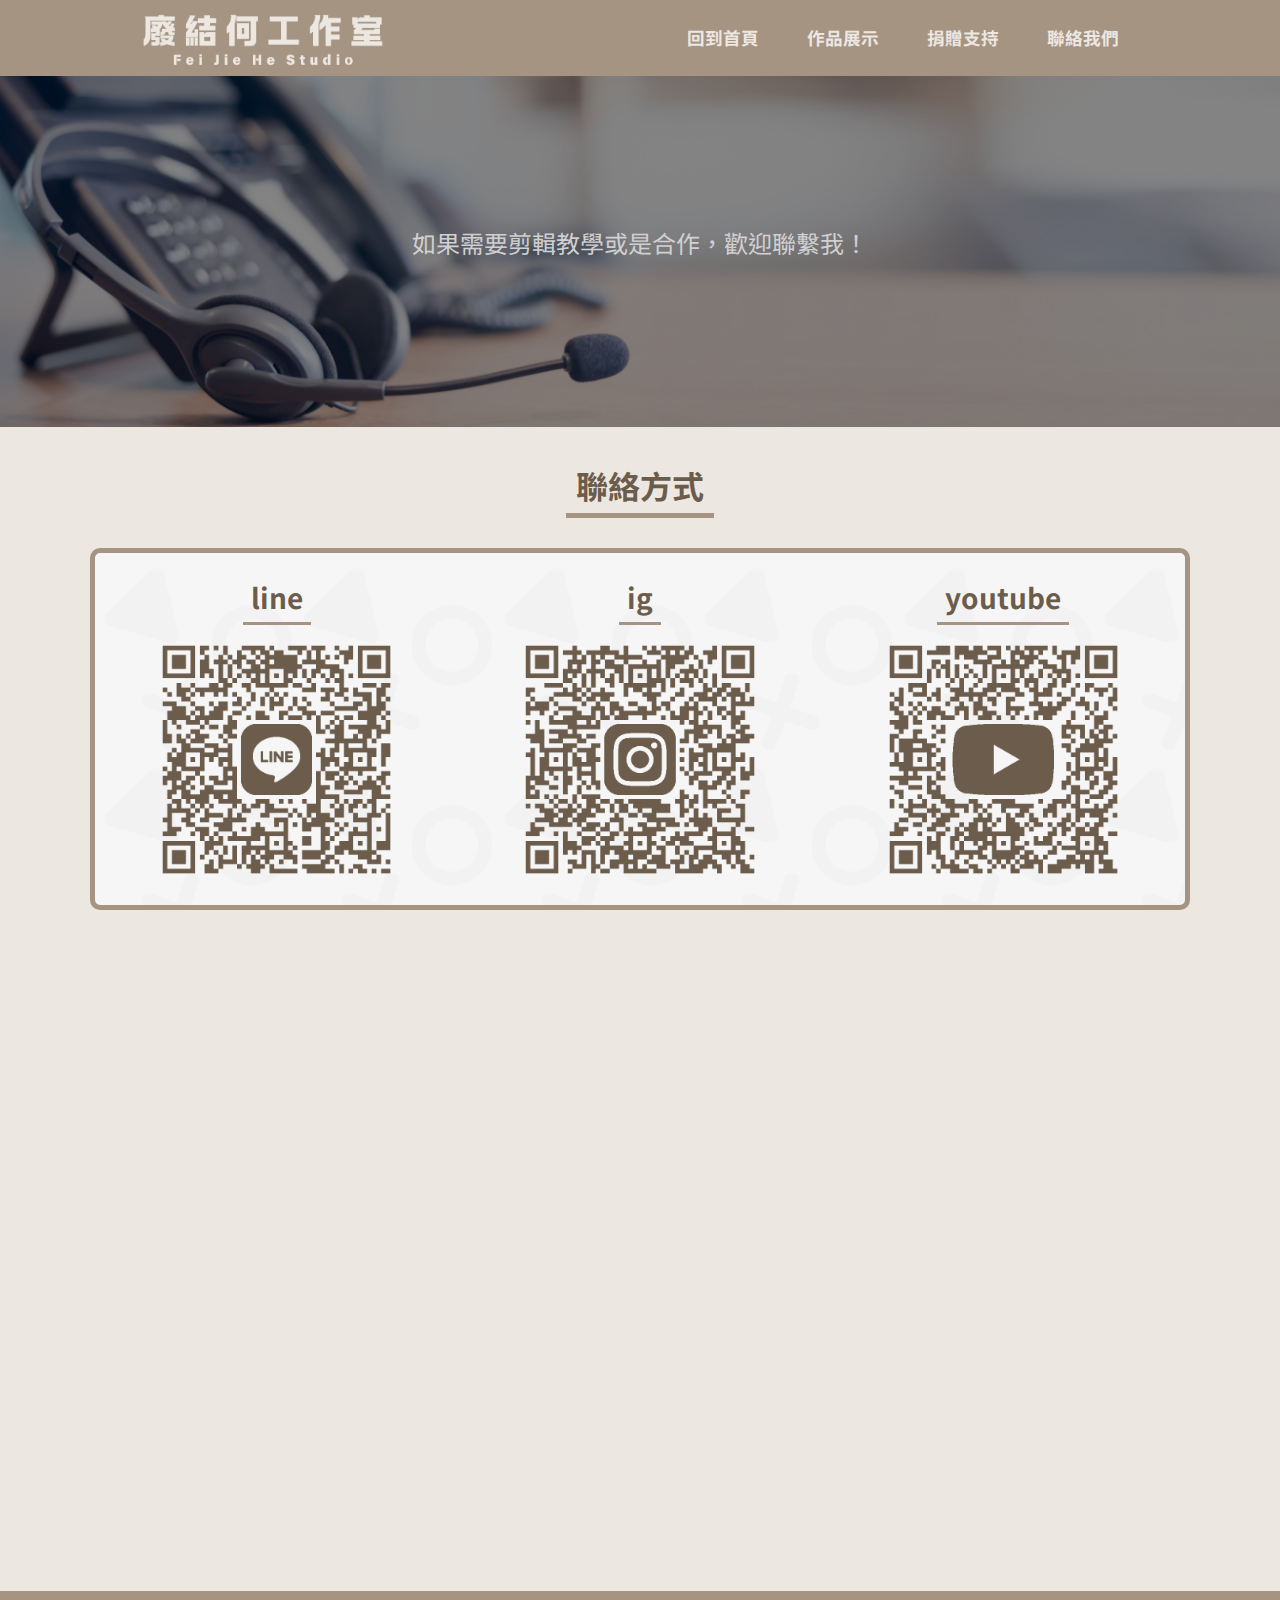
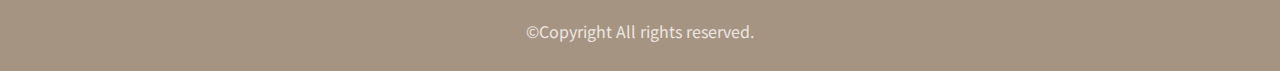
<file: contact.html>
<!DOCTYPE html>
<html lang="en">
<head>
    <meta charset="UTF-8">
    <meta name="viewport" content="width=device-width, initial-scale=1.0">
    <title>廢結何工作室-聯絡我們</title>
    <link rel="stylesheet" href="./css/normalize.css">
    <link rel="stylesheet" href="./css/style.css">
    <link rel="preconnect" href="https://fonts.googleapis.com">
    <link rel="preconnect" href="https://fonts.gstatic.com" crossorigin>
    <link href="https://fonts.googleapis.com/css2?family=Noto+Sans+TC:wght@100..900&display=swap" rel="stylesheet">
    <link href="img/favicon.ico" rel="shortcut icon" />
</head>
<body>
    <!-- 載入進度條 -->
    <div id="loading" class="loading">
        <img src="./img/轉圈.png" alt="" class="spin_in_circles">
        <div class="schedule_div">
            <div class="schedule"></div>
            <div class="schedule_bg" id="schedule_bg"></div>
        </div>
    </div>
     <!-- 頭 -->
     <header class="header">
        <a class="header_a" href="index.html"><h1 class="header_h1">廢結何工作室-聯絡我們</h1></a>
        <div class="menu_box" ><img id="menu" src="./img/選單.png" alt="選單"></div>
        <ul class="header_ul" id="header_ul">
            <li class="header_li"><a class="header_il_a" href="index.html">回到首頁</a></li>
            <li class="header_li"><a class="header_il_a" href="work.html">作品展示</a></li>
            <li class="header_li"><a class="header_il_a" href="donation.html">捐贈支持</a></li>
            <li class="header_li"><a class="header_il_a" href="contact.html">聯絡我們</a></li>
        </ul>
    </header>
    <article class="big_img">
        <img class="big_img_img" src="./img/客服.png" alt="客服照片">
        <h2 class="big_img_h2">如果需要剪輯教學或是合作，歡迎聯繫我！</h2>
    </article>    
    <article class="article_main">
        <div class="article_main_top">
            <h2 class="article_main_top_h2">聯絡方式</h2>
            <div class="article_main_top_img">
                <div class="call_div">
                    <p class="call_p">line</p>
                    <a class="call_div_a" href="https://line.me/ti/p/dLfhICpOon">
                        <img class="call_img" src="./img/line.png" alt="line">
                    </a>

                </div>
                <div class="call_div">
                    <p class="call_p">ig</p>
                    <a class="call_div_a" href="https://www.instagram.com/jianming_1224?igsh=MTUybXpkdHdpdnA2OQ==" target="_blank">
                        <img class="call_img" src="./img/ig.png" alt="ig">
                    </a>
                </div>
                <div class="call_div">
                    <p class="call_p">youtube</p>
                    <a class="call_div_a" href="https://www.youtube.com/@FeiJieHe" target="_blank">
                        <img class="call_img" src="./img/yt.png" alt="ig">
                    </a>
                </div>
            </div>
            
        </div>
        <div class="article_main_top">
            <h2 class="article_main_top_h2">工作室位置</h2>
            <div class="article_main_top_img">
                <iframe src="https://www.google.com/maps/embed?pb=!1m17!1m12!1m3!1d859.8546105830704!2d166.1659038303649!3d-77.55442004513333!2m3!1f0!2f0!3f0!3m2!1i1024!2i768!4f13.1!3m2!1m1!2zNzfCsDMzJzE2LjAiUyAxNjbCsDA5JzU2LjkiRQ!5e0!3m2!1szh-TW!2sus!4v1729907523091!5m2!1szh-TW!2sus" width="100%" height="450" style="border:0;" allowfullscreen="" loading="lazy" referrerpolicy="no-referrer-when-downgrade"></iframe>
            </div>
        </div>
    </article>
    <footer class="footer">
        <p>©Copyright All rights reserved.</p>
    </footer>
    <script src="./js/menu.js"></script>
    <script src="./js/appear.js"></script>
    <script src="./js/load.js"></script>
</body>
</html>
</file>
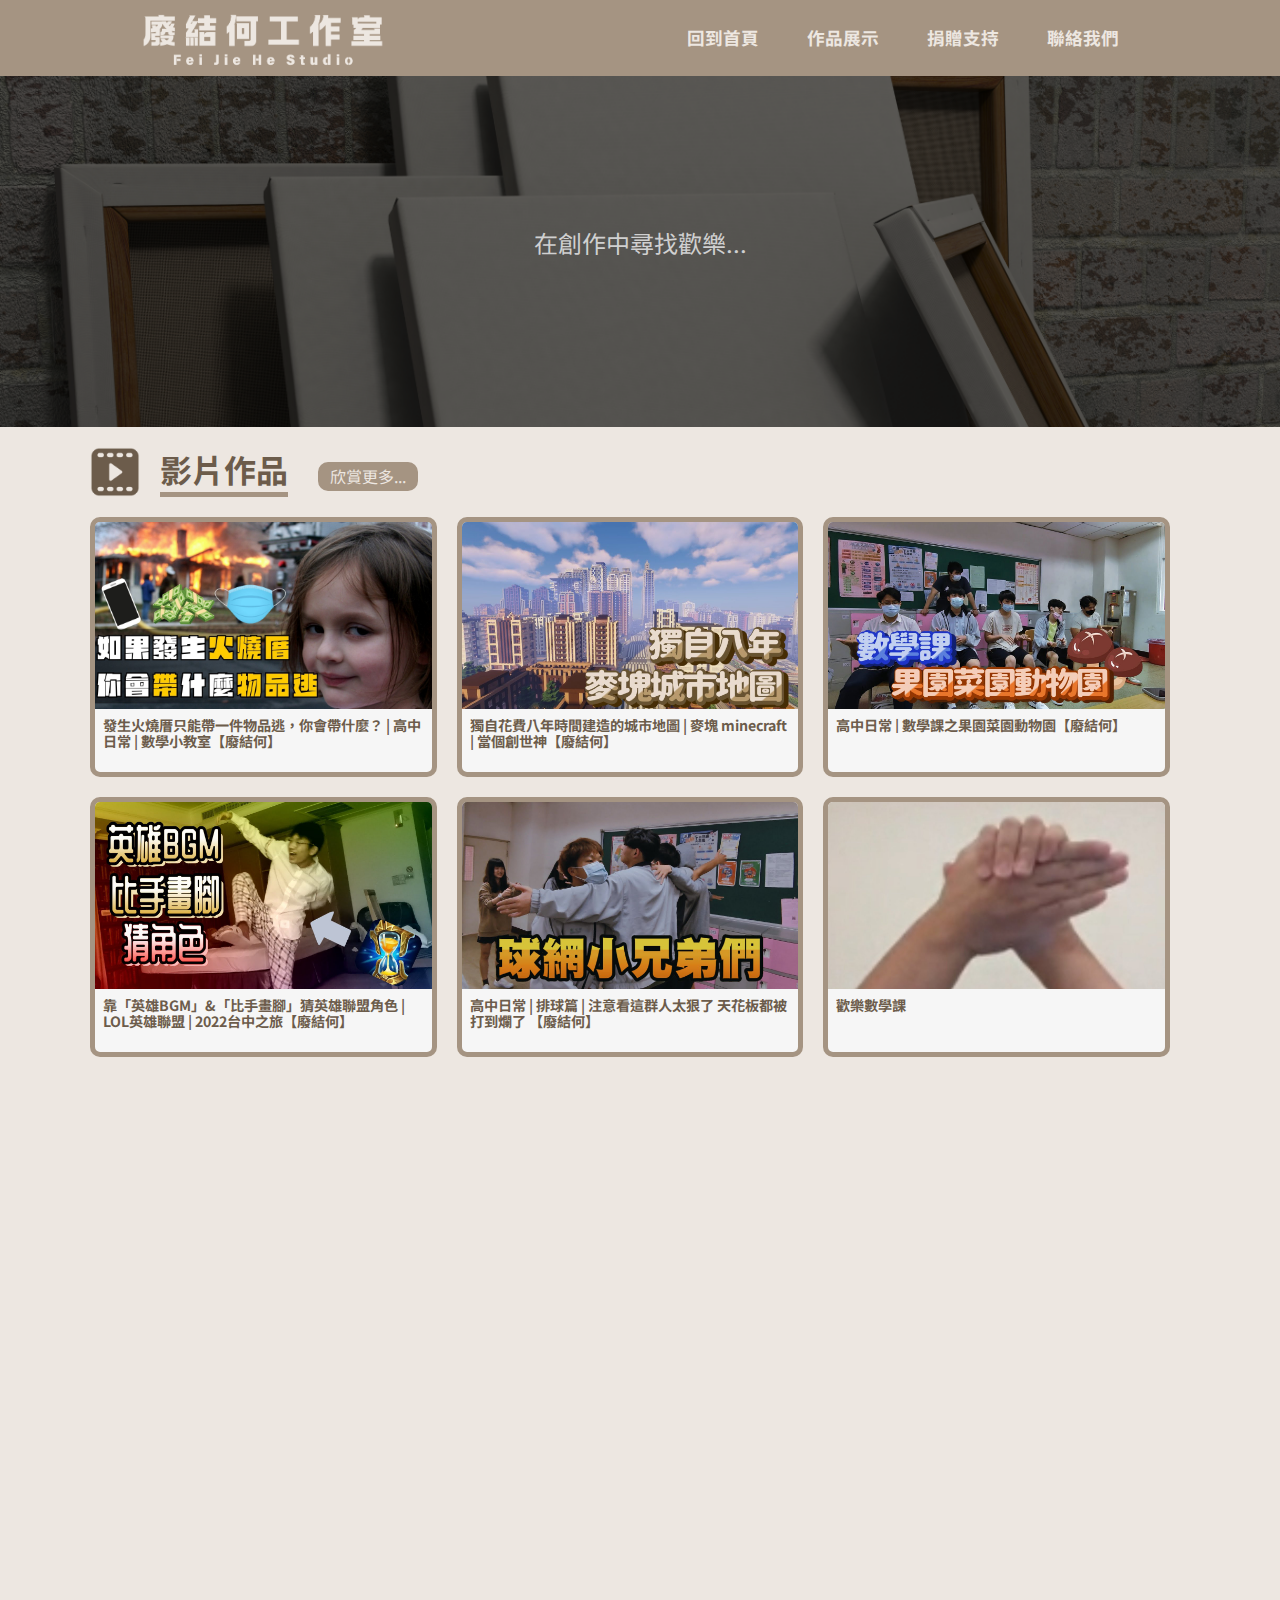
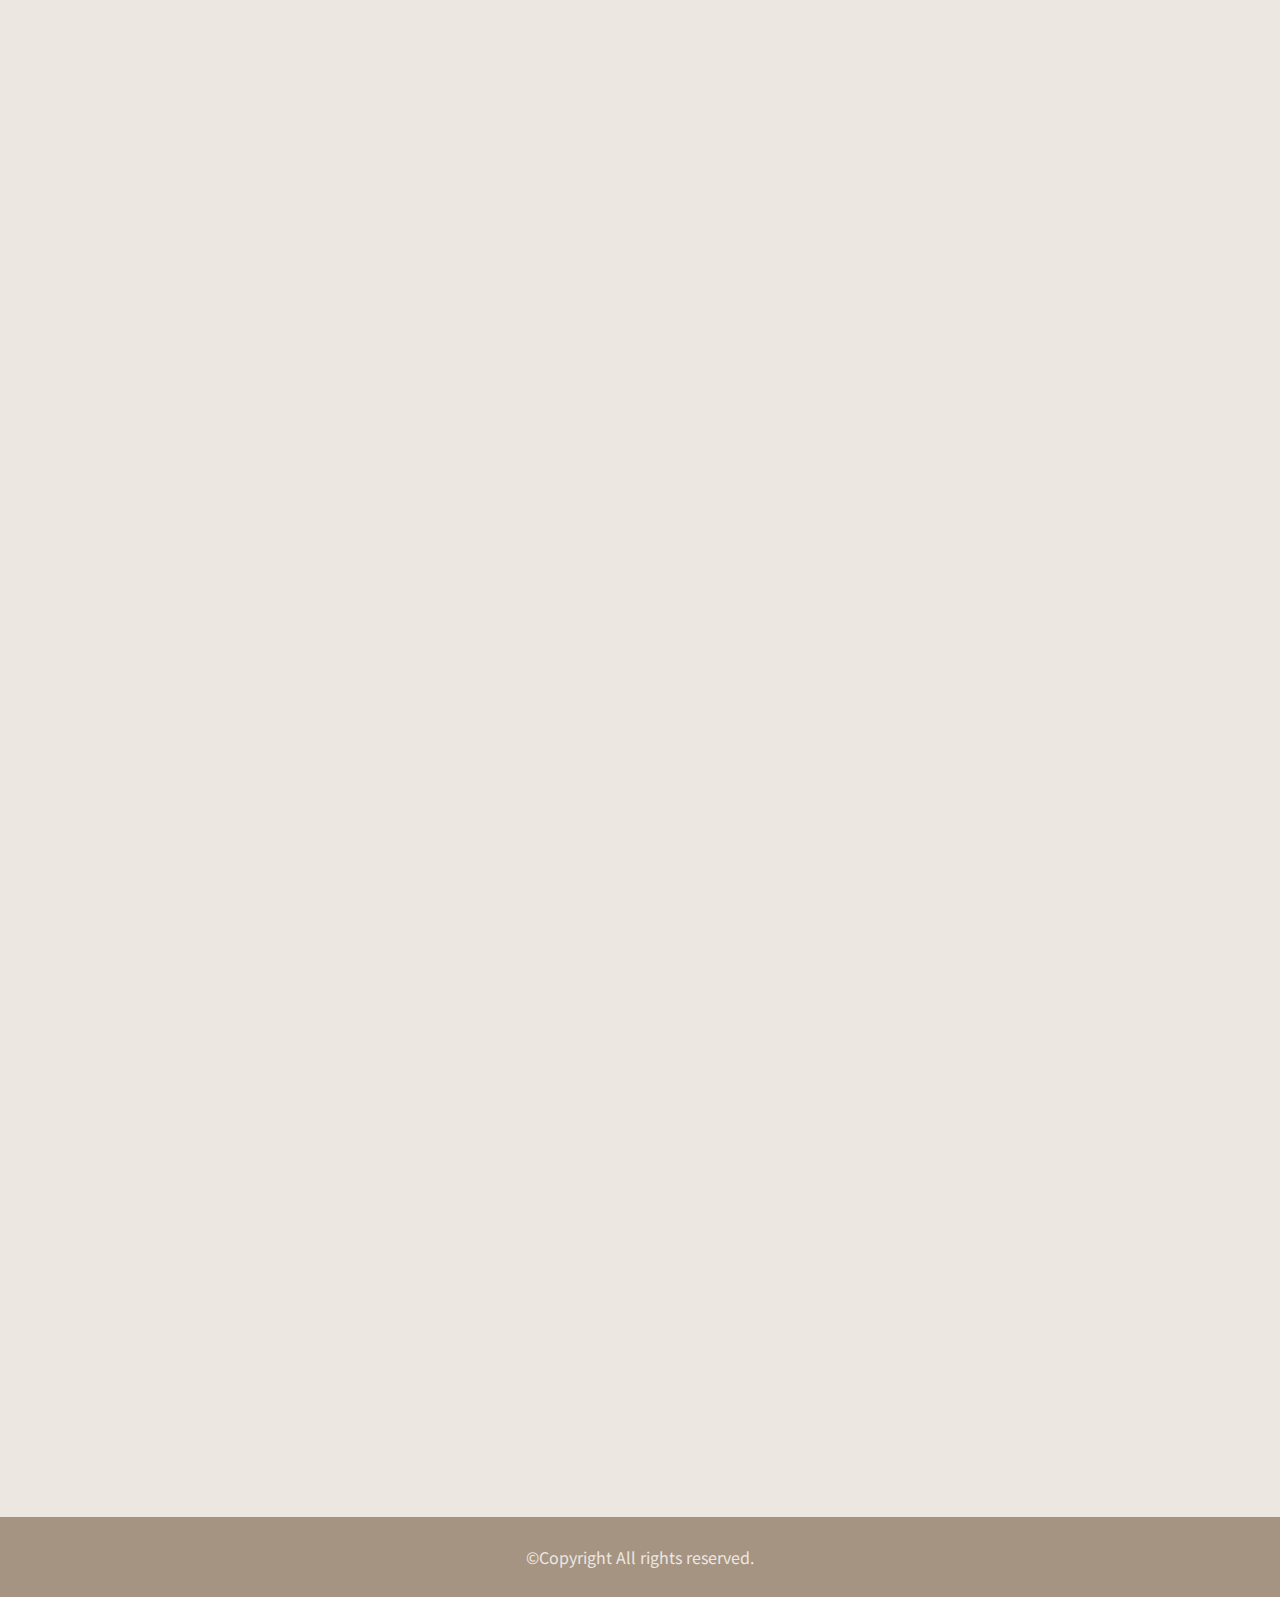
<file: work.html>
<!DOCTYPE html>
<html lang="en">
<head>
    <meta charset="UTF-8">
    <meta name="viewport" content="width=device-width, initial-scale=1.0">
    <title>廢結何工作室-作品展示</title>
    <link rel="stylesheet" href="./css/normalize.css">
    <link rel="stylesheet" href="./css/style.css">
    <link rel="preconnect" href="https://fonts.googleapis.com">
    <link rel="preconnect" href="https://fonts.gstatic.com" crossorigin>
    <link href="https://fonts.googleapis.com/css2?family=Noto+Sans+TC:wght@100..900&display=swap" rel="stylesheet">
    <link href="img/favicon.ico" rel="shortcut icon" />
</head>
<body>
    <!-- 載入進度條 -->
    <div id="loading" class="loading">
        <img src="./img/轉圈.png" alt="" class="spin_in_circles">
        <div class="schedule_div">
            <div class="schedule"></div>
            <div class="schedule_bg" id="schedule_bg"></div>
        </div>
    </div>




     <!-- 頭 -->
    <header class="header">
        <a class="header_a" href="index.html"><h1 class="header_h1">廢結何工作室-作品展示</h1></a>
        <div class="menu_box" ><img id="menu" src="./img/選單.png" alt="選單"></div>
        <ul class="header_ul" id="header_ul">
            <li class="header_li"><a class="header_il_a" href="index.html">回到首頁</a></li>
            <li class="header_li"><a class="header_il_a" href="work.html">作品展示</a></li>
            <li class="header_li"><a class="header_il_a" href="donation.html">捐贈支持</a></li>
            <li class="header_li"><a class="header_il_a" href="contact.html">聯絡我們</a></li>
        </ul>
    </header>   
    <article class="big_img">
        <img class="big_img_img" src="./img/draw.png" alt="客服照片">
        <h2 class="big_img_h2">在創作中尋找歡樂...</h2>
    </article>
    <article class="article_main">
        <div class="work">
            <div class="work_title">
                <div class="icon"><img src="./img/video_icon.png" alt="" class="icon_img"></div>
                <h2 class="work_h2">影片作品</h2>
                <a class="work_h2_a" target="_blank" href="https://www.youtube.com/@FeiJieHe">欣賞更多...</a>
            </div>
            <div class="work_all">
                <div class="work_yt">
                    <div class="work_box">
                        <a href="https://www.youtube.com/watch?v=DgqO3DuyeaA&t=1s" target="_blank" class="work_a">
                            <img class="work_img" src="./img/如果發生火燒厝.jpg" alt="如果發生火燒厝">
                        </a>
                    </div>
                    <p class="work_p">發生火燒厝只能帶一件物品逃，你會帶什麼？ | 高中日常 | 數學小教室【廢結何】</p>
                </div>
                <div class="work_yt">
                    <div class="work_box">
                        <a href="https://youtu.be/mI-dZJfk830" target="_blank" class="work_a">
                            <img class="work_img" src="./img/麥塊.jpg" alt="麥塊">
                        </a>
                    </div>
                    <p class="work_p">獨自花費八年時間建造的城市地圖 | 麥塊 minecraft | 當個創世神【廢結何】</p>
                </div>
                <div class="work_yt">
                    <div class="work_box">
                        <a href="https://youtu.be/TR0d4kcvNm4" target="_blank" class="work_a">
                            <img class="work_img" src="./img/果園.jpg" alt="果園">
                        </a>
                    </div>
                    <p class="work_p">高中日常 | 數學課之果園菜園動物園【廢結何】</p>
                </div>
                <div class="work_yt">
                    <div class="work_box">
                        <a href="https://youtu.be/fBHRL8NczQw" target="_blank" class="work_a">
                            <img class="work_img" src="./img/lol.jpg" alt="lol">
                        </a>
                    </div>
                    <p class="work_p">靠「英雄BGM」&「比手畫腳」猜英雄聯盟角色 | LOL英雄聯盟 | 2022台中之旅【廢結何】</p>
                </div>
                <div class="work_yt">
                    <div class="work_box">
                        <a href="https://youtu.be/DNLe4YgYeA8" target="_blank" class="work_a">
                            <img class="work_img" src="./img/排球.jpg" alt="排球">
                        </a>
                    </div>
                    <p class="work_p">高中日常 | 排球篇 | 注意看這群人太狠了 天花板都被打到爛了 【廢結何】</p>
                </div>
                <div class="work_yt">
                    <div class="work_box">
                        <a href="https://youtu.be/SQkiKdgl_Rw" target="_blank" class="work_a">
                            <img class="work_img" src="./img/數學課.jpg" alt="數學課">
                        </a>
                    </div>
                    <p class="work_p">歡樂數學課</p>
                </div>

            </div>
        </div>
        <div class="work" >
            <div id="link_draw"><br><br></div>
            <div class="work_title">            
                <div class="icon"><img src="./img/draw_icon.png" alt="" class="icon_img"></div>
                <h2 class="work_h2" >繪圖作品</h2>
            </div>

            <div class="work_all">
                <div class="work_draw">
                    <div class="work_draw_box" >
                        <img class="work_img" src="./img/有娜.jpg" alt="申有娜" id="yuna">
                    </div>
                    <p class="work_p" >申有娜 2024.9.23</p>
                    <p class="work_p">贈送給Kai Xiang的生日禮物</p>
                </div>
                <div class="work_draw">
                    <div class="work_draw_box">
                        <img class="work_img" src="./img/漢堡.jpg" alt="漢堡" id="hamburger">
                    </div>
                    <p class="work_p">大俠愛吃漢堡包 2024.8.25</p>
                </div>
                <div class="work_draw">
                    <div class="work_draw_box">
                        <img class="work_img" src="./img/水豚.jpg" alt="水豚" id="capybara">
                    </div>
                    <p class="work_p">水豚騎水上摩托車 2024.8.19</p>
                </div>
                <div class="work_draw">
                    <div class="work_draw_box">
                        <img class="work_img" src="./img/蛋糕.jpg" alt="蛋糕" id="cake">
                    </div>
                    <p class="work_p">a piece of cake 2024.8.12</p>
                </div>
                <div class="work_draw">
                    <div class="work_draw_box">
                        <img class="work_img" src="./img/沅錡.jpg" alt="沅錡" id="uq">
                    </div>
                    <p class="work_p">沅錡在武嶺 2024.5.19</p>
                    <p class="work_p">贈給沅錡的畫像</p>
                </div>
                <div class="work_draw">
                    <div class="work_draw_box">
                        <img class="work_img" src="./img/額頭.jpg" alt="額頭" id="forehead">
                    </div>
                    <p class="work_p">額頭戴帽子 2024.4.3</p>
                    <p class="work_p">贈給額頭的畫像</p>
                </div>
                <div class="work_draw">
                    <div class="work_draw_box">
                        <img class="work_img" src="./img/花園.jpg" alt="花園羽香里" id="hakari">
                    </div>
                    <p class="work_p">花園羽香里 2024.2.2</p>
                </div>
                
            </div>
        </div>

        <div class="work" >
            <div id="link_model"><br><br></div>
            <div class="work_title">            
                <div class="icon"><img src="./img/model_icon.png" alt="" class="icon_img"></div>
                <h2 class="work_h2" >建模作品</h2>
            </div>
            <div class="work_all">
                <div class="work_draw">
                    <div class="work_draw_box">
                        <img class="work_img" src="./img/正方形有馬加奈.png" alt="有馬加奈" id="kana3d">
                    </div>
                    <p class="work_p">有馬加奈 2024.9.22</p>
                </div>
                <div class="work_draw">
                    <div class="work_draw_box">
                        <img class="work_img" src="./img/阿尼亞.png" alt="阿尼亞" id="anya3d">
                    </div>
                    <p class="work_p">阿妮亞 2024.10.22</p>
                </div>
                
            </div>
        </div>
        <div id="chacha"><img class="chacha" src="./img/叉叉.png" alt="叉叉"></div>  <!-- 叉叉 -->
    </div>      

    </article>
    <footer class="footer">
        <p>©Copyright All rights reserved.</p>
    </footer> 
    <!-- 點開的照片 -->
    <div id="img_bg">
        <div id="black">
            <img src="./img/轉圈.png" alt="" id="ooo" >
        </div>
    </div>  <!-- 背景黑色 -->
    <img class="click " id="slideshow" src="./img/申有娜點開.jpg" alt="">  <!-- 照片換燈片 -->




    <script src="./js/appear_work.js"></script>
    <script src="./js/load_work.js"></script>
    <script src="./js/script.js"></script>
</body>
</html>
</file>
<file: css/style.css>
html{
    box-sizing: border-box;
    font-size: 100%;
    
}
*,*:before,*:after{
    box-sizing: inherit;
}

*{
    padding: 0;
    margin: 0;
}

body{
    background-color:#ede7e1;
    font-family: "Noto Sans TC",Arial, sans-serif;
    overflow: hidden;
}
/* 載入畫面 */

.loading{
    position: fixed;
    width: 100%;
    height: 100%;
    background-color: #ede7e1;
    z-index: 13;
    opacity: 1;
    transition: opacity 1.3s ease ;
    display: flex;
    justify-content:center;
    align-items: center;
    flex-direction: column;
    top: 0px;
}

.loading_animation{
    opacity: 0;

}



/* 進度條轉圈圈 */
.spin_in_circles{

    width: 250px;
    height: 250px;
    animation: rotate 0.8s ease-out infinite;

}
/* 轉圈圈動畫，之後需要可以用 */
@keyframes rotate {
    0% {
      transform: rotate(0deg);
    }
    100% {
      transform: rotate(360deg);
    }
}

/* 進度條 */
.schedule_div{
    width: 250px;
    height: 50px;
    margin: 50px;
    position: relative;
    overflow: hidden;
}

.schedule{
    width: 250px;
    height: 50px;
    border: 11px solid #a59482;
    border-radius: 50px;
    position: absolute;
    z-index: 1;
}
/* 進度條在跑 */
.schedule_bg{
    width: 0;
    height: 32px;
    top: 9px;
    left: 8px;
    border-radius: 50px;
    background-color: #6c5c4b;
    position: absolute;
    z-index: -1;
}





/* 頭 */
.header{
    background-color: #a59482 ;
    width: 100%;
    padding-top:8px ;
    padding-bottom: 8px; ;
    display: flex;
    justify-content:space-around;
    align-items: center;
    position: fixed;
    z-index: 2;

}
.header_a{
    text-decoration: none;
}
.header_h1{

    display: flex;
    align-self: center;
    margin: 0px;
    height: 60px;
    width: 250px;
    font-size: 0;
    background-image:url(../img/Fei_Jie_He_Studio.png);
    background-size:100%;
}

.menu_box{
    width: 40px;
    height: 40px;
    display: none;
}
.menu{
    width: 100%;
}
.header_ul{
    display: flex;
    justify-content: center;
    align-items: center;
}
.header_li{
    padding: 20px;
    display: inline;
}



.header_il_a {

    color: #ede7e1;
    text-decoration: none;
    padding: 4px;
    font-size: 110%;
    font-weight: bold ;
    transition: color 0.3s ease,border-bottom 0.25s ease;
    

}



.header_il_a:hover{
    color: #6a4b2c;
    border-bottom: 3px solid;

}


/* 內容(大圖片) */
.article_img_h2{
    width: 100%;
    aspect-ratio: 21 / 9;
    background-image:url(../img/pexels-pixabay-265072.png);  
    background-size: 100%;  
    display: flex;
    justify-content: center;
    align-items: center;
    color: #d0d0d0;
    font-weight: 400;
    font-size: 200%;
    text-align: center;/*同一個文字框(h1)，換行置中*/
    line-height: 1.5; /* 調整行距 */
    animation-name: bug_img_animation;
    animation-duration: 0.7s;
}
@keyframes bug_img_animation{
    from{
        transform: translateY(-200px);
        opacity: 0.5;
    }
    to{
        transform: translateY(0px);
        opacity: 1;
    }
}

.small{
    font-size: 60%;
}
/* 內容(主要格式) */
.article_main{
    max-width: 1200px;
    margin: auto;
    padding: 0px 50px ;
    overflow: hidden;
}

/* 內容(主要_上) */
.article_main_top{
    display: flex;
    flex-direction: column;
    align-items: center;
    padding-bottom: 50px;
    transition: transform 0.5s ease ,opacity 0.5s ease; 
    /* 上面是位移動畫過度  下面是透明度動畫過度 */
    opacity:0;
    transform: translatey(50px);
}
.article_main_top_h2{
    display: flex;
    justify-content: center;
    align-items: center;
    padding: 10px;
    font-size: 200%;
    font-weight: bold;
    border-bottom: 5px #a59482 solid;
    margin: 30px;
    color: #6c5c4b;
}
.article_main_top_img{
    width: 100%;
    display: flex;
    justify-content:space-around;
    border: 5px #a59482 solid;
    border-radius:10px;
    /* background-color: #f6f6f6; */
    background-image: url(../img/圈圈叉叉.png);
    background-size: 200px 200px;
    flex: 0 0 calc(33.333% - 20px);
    overflow: hidden;

}

.article_1{
    width: 100%;
    aspect-ratio: 4 / 3;
    padding: 20px;
    display: flex;
    flex-direction:column;
    justify-content: center;
    transform: translateY(50px);
    transition: transform 0.5s ease,opacity 0.5s ease;
    opacity: 0;

}
.article_1_img{
    width: 100%;
    border-radius:10px;

}

.article_1_p{
    display: flex;
    justify-content: center;
    color: #6c5c4b;
    font-size: 20px;
    font-weight: 700;
    padding-top: 10px ;
}
/* 內容(主要_下) */
.article_main_down{
    display: flex;
    flex-direction: column;
    align-items: center;
    padding-bottom: 50px;
    transition: transform 0.5s ease ,opacity 0.5s ease; 
    /* 上面是位移動畫過度  下面是透明度動畫過度 */
    opacity:0;
    transform: translatey(50px);
}
.article_main_down_h2{

    display: flex;
    justify-content: center;
    align-items: center;
    padding: 10px;
    font-size: 200%;
    font-weight: bold;
    border-bottom: 5px #a59482 solid;
    margin: 30px;
    color: #6c5c4b;
}
.article_main_down_img{
    width: 100%;
    display: flex;
    flex-direction: column;
}
.article_2{
    background-image: url(../img/圈圈叉叉.png);
    background-size: 200px 200px;
    width: 100%;
    height: 360px;
    display: flex;
    justify-content: space-between;
    margin-bottom: 20px;
    border: 5px #a59482 solid;
    border-radius:10px;
    transition: transform 0.5s ease ,opacity 0.5s ease; 
    /* 上面是位移動畫過度  下面是透明度動畫過度 */
    opacity:0;
    transform: translatey(50px);


}

.appear{
    transform: translatey(0px);
    opacity:1;

}




.article_2_img{
    width: 55%;
    aspect-ratio: 16 / 9;
    border-radius: 5px;
    flex: 50%;


}
.article_2_text{
    display: flex;
    flex-direction: column;
    justify-content: center;
    align-items: center;
    flex: 50%;
    transition: transform 0.5s ease ,opacity 0.5s ease;
    transform: translateX(-100px);
    opacity: 0;
}






.article_2_h3{
    display: flex;
    justify-content: center;
    align-items: center;
    padding: 8px;
    font-size: 175%;
    font-weight: bold;
    border-bottom: 3px #a59482 solid;
    margin: 30px;
    color: #6c5c4b;    

}
.article_2_a{
    margin: 10px;
    padding: 3px 10px;
    border: #a59482 solid 2px;
    font-size: 120%;
    border-radius: 10px;
    color: #ede7e1;
    text-decoration: none;
    background-color: #a59482;
    transition: transform 0.2s; /* 過渡效果 */
}
.article_2_a:hover{
    color: #a59482;
    background-color: #6c5c4b;
    transform: scale(1.1);
}
/* 尾 */
.footer{
    width: 100%;
    height: 80px;
    background-color: #a59482;
    display: flex;
    justify-content: center;
    align-items: center;
    color:#ede7e1;
}



/* 超大圖片(除了首頁)的格式 */
.big_img{
    display: flex;
    justify-content: center;
    align-items: center;
    width: 100%;
    animation-name: bug_img_animation;
    animation-duration: 0.7s ;
}
.big_img_img{ 
    width: 100%;
}
.big_img_h2{
    position: absolute; 
    text-align: center;/*同一個文字框(h1)，換行置中*/
    line-height: 1.5; /* 調整行距 */   
    color: #d0d0d0;
    font-weight: 400;
    font-size: 150%;
    margin-top:60px ;
    z-index: 1;
    
}

/* 聯絡方式 */
.call_div{
    width: 100%;
    aspect-ratio: 4 / 3;
    padding: 20px;
    display: flex;
    flex-direction:column;
    justify-content: center;
    align-items: center;


}

.call_div_a{
    display: flex;
    text-decoration: none; 
    justify-content: center;
    align-items: center;
    width: 250px;
    height: 250px;
}

.call_p{
    display: flex;
    justify-content: center;
    align-items: center;
    padding: 8px;
    font-size: 175%;
    font-weight: bold;
    border-bottom: 3px #a59482 solid;
    color: #6c5c4b;    
    margin-bottom: 10px;


}
.call_img{ 
    width: 95%;
    aspect-ratio: 1 / 1;
    transition: width 0.2s ease;
}
.call_img:hover{
    width: 100%;
}

.article_card{
    width: 100%;
    display: flex;
    justify-content:space-around;
    border: 5px #a59482 solid;
    border-radius:10px;
    /* background-color: #f6f6f6; */
    background-image: url(../img/圈圈叉叉.png);
    background-size: 200px 200px;
    flex: 0 0 calc(50% - 20px);
    overflow: hidden;

}


.card{
    width: 100px;
    height: 100px;
    padding: 20px;
    display: flex;
    flex-direction:column;
    justify-content: center;
    align-items: center;


}






/* 捐款表單 */

.money_excel{
    width: 600px;
    height: 600px;
    border-radius: 10px;
    background-color: #f6f6f6;
    /* border: #a59482 5px solid; */
    box-shadow: 0px 0px 10px 3px rgba(0, 0, 0, 0.2);
    overflow: hidden;
}
.money_step_box{
    display: flex;
    width: 100%;
    height: 100px;
    background-color: #a59482;
    border-radius: 10px 10px 0px 0px;
    display: flex;
    /* justify-content: space-around; */
    align-items: center;
    overflow: hidden;
}
/* 表單步驟區 */
.money_step_content{
    display: flex;
    justify-content: center;
    align-items: center;
    overflow: hidden;
}
.money_step_img{
    width: 60px;
    height: 60px;
    margin: 0px 5px;

}
.money_step{
    color: #ede7e1;
    font-size: 1.5rem;
    margin: 0px 5px;
}
#step_1{
    width: 300px;
    height: 100px;
    background-color: #6c5c4b;
    border-radius: 10px 0px 0px 0px;
    transition: background-color 0.3s;
    
}
#step_2{
    width: 300px;
    height: 100px;
    border-radius: 0px 10px 0px 0px;
    background-color: #a59482;
    transition: background-color 0.3s;
}

/* 表單內容區 */
.money_excel_content{
    width: 100%;
    padding: 10px 40px;
    overflow: hidden;
    display: flex;
    flex-direction: column;
}


.money_title_word{
    color: #6c5c4b;
    font-size: 1.75rem;
    font-weight: 500;
    height: 50px;
    display: flex;
    /* justify-content: center; */
    align-items: center;
}

.money_choose{
    display: flex;
    flex-direction: column;
    margin: 10px 0px;

}
/* 錢錢的字 */
.money_choose_class{
    display: flex;
    box-shadow: 0px 0px 1px 1px rgba(0, 0, 0, 0.2);
}
.money_choose_box{
    width: 130px;
    height: 50px;
    display: flex;
    justify-content: center;
    align-items: center;

}
.money_word{
    position: absolute;
    color: #a59482;
    font-size: 1.2rem;
    font-weight: 500;
    cursor: pointer; /*滑鼠過來會變手指*/
}
#money_100{
    border: #a59482 1px solid;
    border-right:#a59482 0.5px solid ;

}
#money_500{
    border: #a59482 1px solid;
    border-left:#a59482 0.5px solid ;
    border-right:#a59482 0.5px solid ;

}
#money_1000{
    border: #a59482 1px solid;
    border-left:#a59482 0.5px solid ;
    border-right:#a59482 0.5px solid ;

}
#money_2000{
    border: #a59482 1px solid;
    border-left:#a59482 0.5px solid ;

}
.money_choose_button{
    appearance: none; /* 移除瀏覽器預設樣式 */
    width: 100%;
    height: 100%;
    background-color: #f6f6f6;
    transition:background-color  0.3s , color  0.3s;
    cursor: pointer; /*滑鼠過來會變手指*/
    border-radius: 0px;
    /* border: 3px solid #a59482; */

}
.money_choose_button:hover{
    background-color: #a59482;
    
}
.money_choose_button:checked{
    background-color: #6c5c4b;
    
}

input[type="radio"]:hover + label {
    color: #ede7e1; /* 自定義選取後的顏色 */
}
input[type="radio"]:checked + label {
    color: #ede7e1; /* 自定義選取後的顏色 */
}
/* 表單輸入 */

.input_{
    width: 100%;
    display: flex;
    flex-direction: column;
    margin: 10px 0px;

}
.enter{
    height: 50px;
    appearance: none;      /* 移除平台預設樣式 */
    border: 1px solid #a59482;          
    font-size: 1.2rem;
    box-shadow: 0px 0px 1px 1px rgba(0, 0, 0, 0.2);
    outline: none;         /* 去掉點擊時的輪廓 */
    background: none;      /* 移除背景 */
    padding: 10px;           
    margin: 0;             
    font-family: inherit;  /* 使用繼承的字型 */
    color: #6c5c4b;
}
.money_button{
    height: 100px;
    width: 100%;
    display: flex;
    justify-content: center;
    align-items: center;
    overflow: hidden;
}
.money_button_box{
    background-color: #a59482;
    margin: 30px 0px;
    width: 150px;
    height: 50px;
    display: flex;
    justify-content: center;
    align-items: center;
    font-size: 1.2rem;
    color: #ede7e1;
    transition: all 0.3s;
    border-radius: 10px;
    font-weight: 600;
    border: 0px;
    position: absolute;
    z-index: 6;
}
.arrow_box{
    position: absolute;
    width: 80px;
    height: 80px;
    top: 20px;
    left: 290px;
}
.arrow{
    width: 100%;
}
.money_button_box:hover{
    background-color: #6c5c4b;
    width: 165px;
    height: 55px;
    font-size: 1.32rem;
    cursor: pointer;
}

#money_button_go{  
    position: absolute;
    display: none;
}


/* 表單第二頁 */
.cover{
    width: 600px;
    height: 500px;
    background-color: #f6f6f6;
    position: absolute;
    z-index: 5;
    display: none;
    border-radius: 0px 0px 10px 10px;
}
/* 表單第二頁小豬 */
.pig_word{
    font-size: 2rem;
    font-weight: 500;
    color: #6c5c4b;
    position: absolute;
    left: 200px;
    top: 30px;

}
.pig_box{
    position: absolute;
    width: 250px;
    height:250px;
    left: 180px;
    top: 100px;
    display: flex;
    justify-content: center;
    align-items: center;
}
.pig{

    width: 90%;
    transition: all 0.3s;
}

.pig:hover{
    width: 100%;
}

/* 第二頁錢的照片 */
#money_img{
    position: absolute;
    width: 120px;
    height: 67.5px;
    left: 375px;
    top: 20px;
    z-index: 3;
    cursor: pointer; /*滑鼠過來會變手指*/
}
#money_img_img{
    width: 80%;
    transition: all 0.3s;
    cursor: pointer; /*滑鼠過來會變手指*/
}





/* 下方是作品展示 影片區 */
.work{
    margin-bottom: 10px;
    transform: translateX(-100px);
    transition:transform 0.3s ease, opacity 0.3s ease ;
    opacity: 0;
}

.appear_left{
    transform: translateX(0px);   /* .article_2_text也有用這個動畫 */
    opacity: 1;
}


.work_title{
    display: flex;
    justify-content: left;
    align-items: center;
    margin:20px 0px 10px 0px ;
    height: 50px;


}
.icon{
    height: 50px;
    width: 50px;

}
.icon_img{
    width: 100%;
}



.work_h2{
    display: flex;
    justify-content:left;
    align-items: center;
    font-size: 2rem;
    font-weight: bold;
    color: #6c5c4b;    
    width: fit-content;  /* 使寬度根據內容自動調整 */
    height: 50px;
    margin-left: 20px;
    border-bottom: 5px solid #a59482;
}



.work_h2_a{
    display: flex;
    padding: 3px 10px;
    border: #a59482 solid 2px;
    font-size: 100%;
    border-radius: 10px;
    color: #ede7e1;
    text-decoration: none;
    background-color: #a59482;
    display: inline; /* 或使用 inline-block */
    margin: 30px 0px 20px 30px;
    justify-content: center;
    align-self: center;
    transition: transform 0.3s;

}
.work_h2_a:hover{
    color: #a59482;
    background-color: rgb(108, 92, 75);
    transform: scale(1.1);
    
}
.work_all{
    display: flex;
    flex-wrap: wrap; /*自動換行*/

    
}
.work_yt{
    flex: 0 0 calc(33.333% - 20px);
    margin: 10px;
    overflow: hidden; /*隱藏溢出*/
    transition: transform 0.3s; /* 過渡效果 */
    border: 5px #a59482 solid;
    border-radius:10px ;
    aspect-ratio: 16 / 12;
    flex-direction: column;
    justify-content: center;
    align-items: center;
    background-color: #f6f6f6;
}
.work_yt:nth-child(3n + 1) {
    margin-left: 0; /* 每排第一個項目去掉左邊的間距 */
}
.work_yt:nth-child(3n) {
    margin-right: 0; /* 每排第一個項目去掉左邊的間距 */
}
.work_box{
    width: 100%;
    aspect-ratio: 16 / 8.9;
    overflow: hidden;
    display: flex;
    justify-content: center;
    align-items: center;
    padding-top: 4px;

}
.work_a{

    text-decoration:none;
    
}
.work_img{
    width: 100%;
    transition: transform 0.3s; /* 過渡效果 */

    
}
.work_img:hover{
    transform: scale(1.1);
}
.work_p{
    flex-wrap: wrap;
    justify-content: center;
    overflow: hidden;
    margin: 8px;
    color: #6c5c4b;
    font-weight: 700;
    font-size: 1.11vw;
    
}

/* 下方是作品展示 繪圖區 */
.work_draw{
    flex: 0 0 calc(33.333% - 20px);
    margin: 10px;
    overflow: hidden; /*隱藏溢出*/
    transition: transform 0.3s; /* 過渡效果 */
    border: 5px #a59482 solid;
    border-radius:10px ;
    aspect-ratio: 16 / 19;
    flex-direction: column;
    background-color: #f6f6f6;
}
.work_draw:nth-child(3n + 1) {
    margin-left: 0; /* 每排第一個項目去掉左邊的間距 */
}
.work_draw:nth-child(3n) {
    margin-right: 0; /* 每排第一個項目去掉左邊的間距 */
}
.work_draw_box{
    width: 100%;
    aspect-ratio: 16 / 16;
    overflow: hidden;
    display: flex;
    justify-content: center;
    align-items: center;
    cursor: pointer; /*滑鼠過來會變手指*/


}

/* link_draw 和 link_model 超連結隱藏 */
#link_draw ,#link_model{
    visibility: hidden; /*佔空間的隱藏物件*/
    margin-bottom:50px ;
}


/* 下面是照片點擊後放大整個螢幕 */

/* 先把照片置中隱藏 */
.click {
    position: fixed;
    display: inline-block;
    top: 50%;
    left: 50%;
    transform: translate(-50%, -50%);
    width: 100vw;
    height: 100vh;
    object-fit: contain;
    z-index: 7;
    pointer-events: none;
}
/* 照片先隱藏 */
#slideshow{
    opacity: 0;
}
/* 照片點開背景黑色 */
#img_bg{
    position: fixed;          /* 固定在視窗上，無論捲動頁面都會保持在視窗中 */
    top: 0;                   /* 距離視窗頂部 0 */
    left: 0;                  /* 距離視窗左邊 0 */
    width: 100vw;             /* 寬度設置為 100% 視口寬度 */
    height: 100vh;            /* 高度設置為 100% 視口高度 */
    background-color: rgba(0, 0, 0, 0.8);  /* 背景設置為半透明黑色 */
    z-index: 5;
    display: none;
}

#black{
    width: 100%;
    height: 100%;
    display: flex;
    justify-content: center;
    align-items: center;
}



#chacha{
    position: fixed;          /* 固定在視窗上，無論捲動頁面都會保持在視窗中 */
    top: 20px;                   /* 距離視窗頂部 0 */
    right: 50px; 
    z-index: 9;
    cursor: pointer; /*滑鼠過來會變手指*/
    display: none;
    justify-content:center;
    align-items: center;    
    color: #f6f6f6;
    border-radius: 50%;
    width: 50px;
    height: 50px;
}



.chacha{
    width: 100%;
    transition: transform 0.2s; /* 過渡效果 */
}
.chacha:hover{
    transform: scale(1.2);
}
#ooo{
    width: 180px;
    height: 180px;
    animation: rotate 0.8s ease-out infinite;
}




@media (max-width:900px){
    .article_main{
        padding: 0px 10px ;
    }
    .header{
        background-color: rgb(165, 148, 130) ;
        width: 100%;
        padding-bottom: 8px; ;
        display: flex;
        justify-content:space-between;
        position: fixed;
        z-index: 2;
        top: 0px;
        padding: 12px;
    
    }
    .header_h1{

        display: flex;
        align-self: center;
        margin: 0px;
        height: 48px;
        width: 200px;
        font-size: 0;
        background-image:url(../img/Fei_Jie_He_Studio.png);
        background-size:100%;
    }

    .header_ul{
        position: fixed;
        display: flex;
        display: none;
        flex-direction: column;
        justify-content: center;
        width: 100%;
        top: 72px;
        left: 0px;
        overflow: hidden;
    }
    .header_ul.show{
        display: block;
        animation-name: header_ul_animation;
        animation-duration: 1s;

    }
    @keyframes header_ul_animation{
        from{
            height: 0%;
            opacity: 0.5;
        }
        to{
            height: 200px;
            opacity: 1;
        }
    }
    


    .header_li{
        width: 100%;
        padding: 10px;
        background-color: rgba(108, 92, 75, 0.9);
        display:block ;
        display: flex;
        justify-content: center;
        height: 50px;
        overflow: hidden;


    }
    .header_il_a {
        color: #ede7e1;
        text-decoration: none;
        padding: 4px;
        font-size: 110%;
        font-weight: bold ;
    
    }
    
    .header_il_a:hover{
        color: #a59482;
        border-bottom: 3px solid;
    }
    .menu_box{
        position: relative;
        right: 10px;
        width: 30px;
        height: 30px;
        display: block;

    }
    #menu{
        width: 100%;
        cursor: pointer;
    }



    .article_img_h2{
        width: 100%;
        aspect-ratio: 16 / 9;
        background-image:url(../img/pexels-pixabay-265072.png);  
        background-size: 150%;  
        display: flex;
        justify-content: center;
        align-items: center;
        color: #d0d0d0;
        font-weight: 400;
        font-size: 150%;
        text-align: center;/*同一個文字框(h1)，換行置中*/
        line-height: 1.5; /* 調整行距 */
        animation-name: bug_img_animation;
        animation-duration: 1s;
        margin-top: 70px;
    }
    .article_main_top_img{
        width: 100%;
        display: flex;
        justify-content:space-around;
        border: 5px #a59482 solid;
        border-radius:10px;
        background-color: #f6f6f6;
        flex-wrap: wrap;
    }



    
    .article_2{
        background-color: #f6f6f6;
        width: 100%;
        height: fit-content;
        display: flex;
        margin-bottom: 20px;
        border: 5px #a59482 solid;
        border-radius:10px;
        flex-wrap: wrap;
    }
    .article_2_img{
        width: 100%;
        aspect-ratio: 16 / 9;
        border-radius: 5px;
    
    
    }
    .article_2_text{
        display: flex;
        flex-direction: column;
        justify-content: center;
        align-items: center;
        margin-bottom: 20px;
    }
    .article_2_h3{
        display: flex;
        justify-content: center;
        align-items: center;
        padding: 8px;
        font-size: 175%;
        font-weight: bold;
        border-bottom: 3px #a59482 solid;
        margin: 30px;
        color: #6c5c4b;    
    
    }
    .article_2_a{
        margin: 10px;
        padding: 3px 10px;
        border: #a59482 solid 2px;
        font-size: 120%;
        border-radius: 10px;
        color: #ede7e1;
        text-decoration: none;
        background-color: #a59482;
        transition: transform 0.2s; /* 過渡效果 */
    }
    .article_2_a:hover{
        color: #a59482;
        background-color: #6c5c4b;
        transform: scale(1.1);
    }
    /* 除了首頁外的大圖片格式 */
    .big_img{
        display: flex;
        justify-content: center;
        align-items: center;
        width: 100%;
        animation-name: bug_img_animation;
        animation-duration: 1s;
        margin-top: 70px;
        overflow: hidden;
    }
    .big_img_img{ 
        width: 150%;
    }
    .big_img_h2{
        position: absolute; 
        text-align: center;/*同一個文字框(h1)，換行置中*/
        color: #d0d0d0;
        font-weight: 400;
        font-size: 100%;
        z-index: 1;
        height: 70px;
    }
    .work_all{
        display: flex;
        flex-wrap: wrap; /*自動換行*/
        justify-content:center;

        
    }
    .work_yt{
        flex: 0 0 calc(100%);
        overflow: hidden; /*隱藏溢出*/
        transition: transform 0.3s; /* 過渡效果 */
        border: 5px #a59482 solid;
        border-radius:10px ;
        aspect-ratio: 16 / 13;
        flex-direction: column;
        justify-content: center;
        align-items: center;
        background-color: #f6f6f6;
    }
    .work_yt:nth-child(3n + 1) {
        margin: 10px; /* 每排第一個項目去掉左邊的間距 */
    }
    .work_yt:nth-child(3n) {
        margin: 10px; /* 每排第一個項目去掉左邊的間距 */
    }


    .work_draw{
        flex: 0 0 calc(100%);
        overflow: hidden; /*隱藏溢出*/
        transition: transform 0.3s; /* 過渡效果 */
        border: 5px #a59482 solid;
        border-radius:10px ;
        aspect-ratio: 16 / 19;
        flex-direction: column;
        justify-content: center;
        align-items: center;
        background-color: #f6f6f6;
    }
    .work_draw:nth-child(3n + 1) {
        margin: 10px; /* 每排第一個項目去掉左邊的間距 */
    }
    .work_draw:nth-child(3n) {
        margin: 10px; /* 每排第一個項目去掉左邊的間距 */
    }
    .work_p{
        flex-wrap: wrap;
        justify-content: center;
        margin: 8px;
        color: #6c5c4b;
        font-weight: 700;
        font-size: 100%;
        
    }
    #chacha{
        position: fixed;          /* 固定在視窗上，無論捲動頁面都會保持在視窗中 */
        top: 20px;                   /* 距離視窗頂部 0 */
        right: 10px; 
        z-index: 9;
        cursor: pointer; /*滑鼠過來會變手指*/
        display: none;
        justify-content:center;
        align-items: center;    
        color: #f6f6f6;
        border-radius: 50%;
        width: 50px;
        height: 50px;
    }

    /* 捐錢表單 */
    .money_excel{
        width: 380px;
        
    }
    .cover{
        width: 380px;
    }
    .pig_box{
        left: 70px;
    }
    .arrow_box{
        left: 160px; 
    }
    #money_img{
        left: 245px; 
    }
    .money_step{
        font-size: 1.3rem;
    }
    .money_title_word{
        font-size: 1.3rem;
    }
    


    

}
@media (max-width: 1000px) and (min-width: 770px)
{

    .work_all{
        display: flex;
        flex-wrap: wrap; /*自動換行*/
        justify-content: space-between;
    }
    .work_yt{
        flex: 0 0 calc(50% - 30px);
        overflow: hidden; /*隱藏溢出*/
        transition: transform 0.3s; /* 過渡效果 */
        border: 5px #a59482 solid;
        border-radius:10px ;
        aspect-ratio: 16 / 12;
        flex-direction: column;
        justify-content: center;
        align-items: center;
        background-color: #f6f6f6;
    }
    .work_yt:nth-child(2n + 1) {
        margin: 10px; /* 每排第一個項目去掉左邊的間距 */
    }
    .work_yt:nth-child(2n) {
        margin: 10px; /* 每排第一個項目去掉左邊的間距 */
    }
    .work_p{
        flex-wrap: wrap;
        justify-content: center;
        overflow: hidden;
        margin: 8px;
        color: #6c5c4b;
        font-weight: 700;
        font-size: 1.4vw;
        
    }
    
    .work_draw{
        flex: 0 0 calc(50% - 30px);
        overflow: hidden; /*隱藏溢出*/
        transition: transform 0.3s; /* 過渡效果 */
        border: 5px #a59482 solid;
        border-radius:10px ;
        aspect-ratio: 16 / 19;
        flex-direction: column;
        justify-content: center;
        align-items: center;
        background-color: #f6f6f6;
    }
    .work_draw:nth-child(3n + 1) {
        margin: 10px; /* 每排第一個項目去掉左邊的間距 */
    }
    .work_draw:nth-child(3n) {
        margin: 10px; /* 每排第一個項目去掉左邊的間距 */
    }

    

}
</file>
